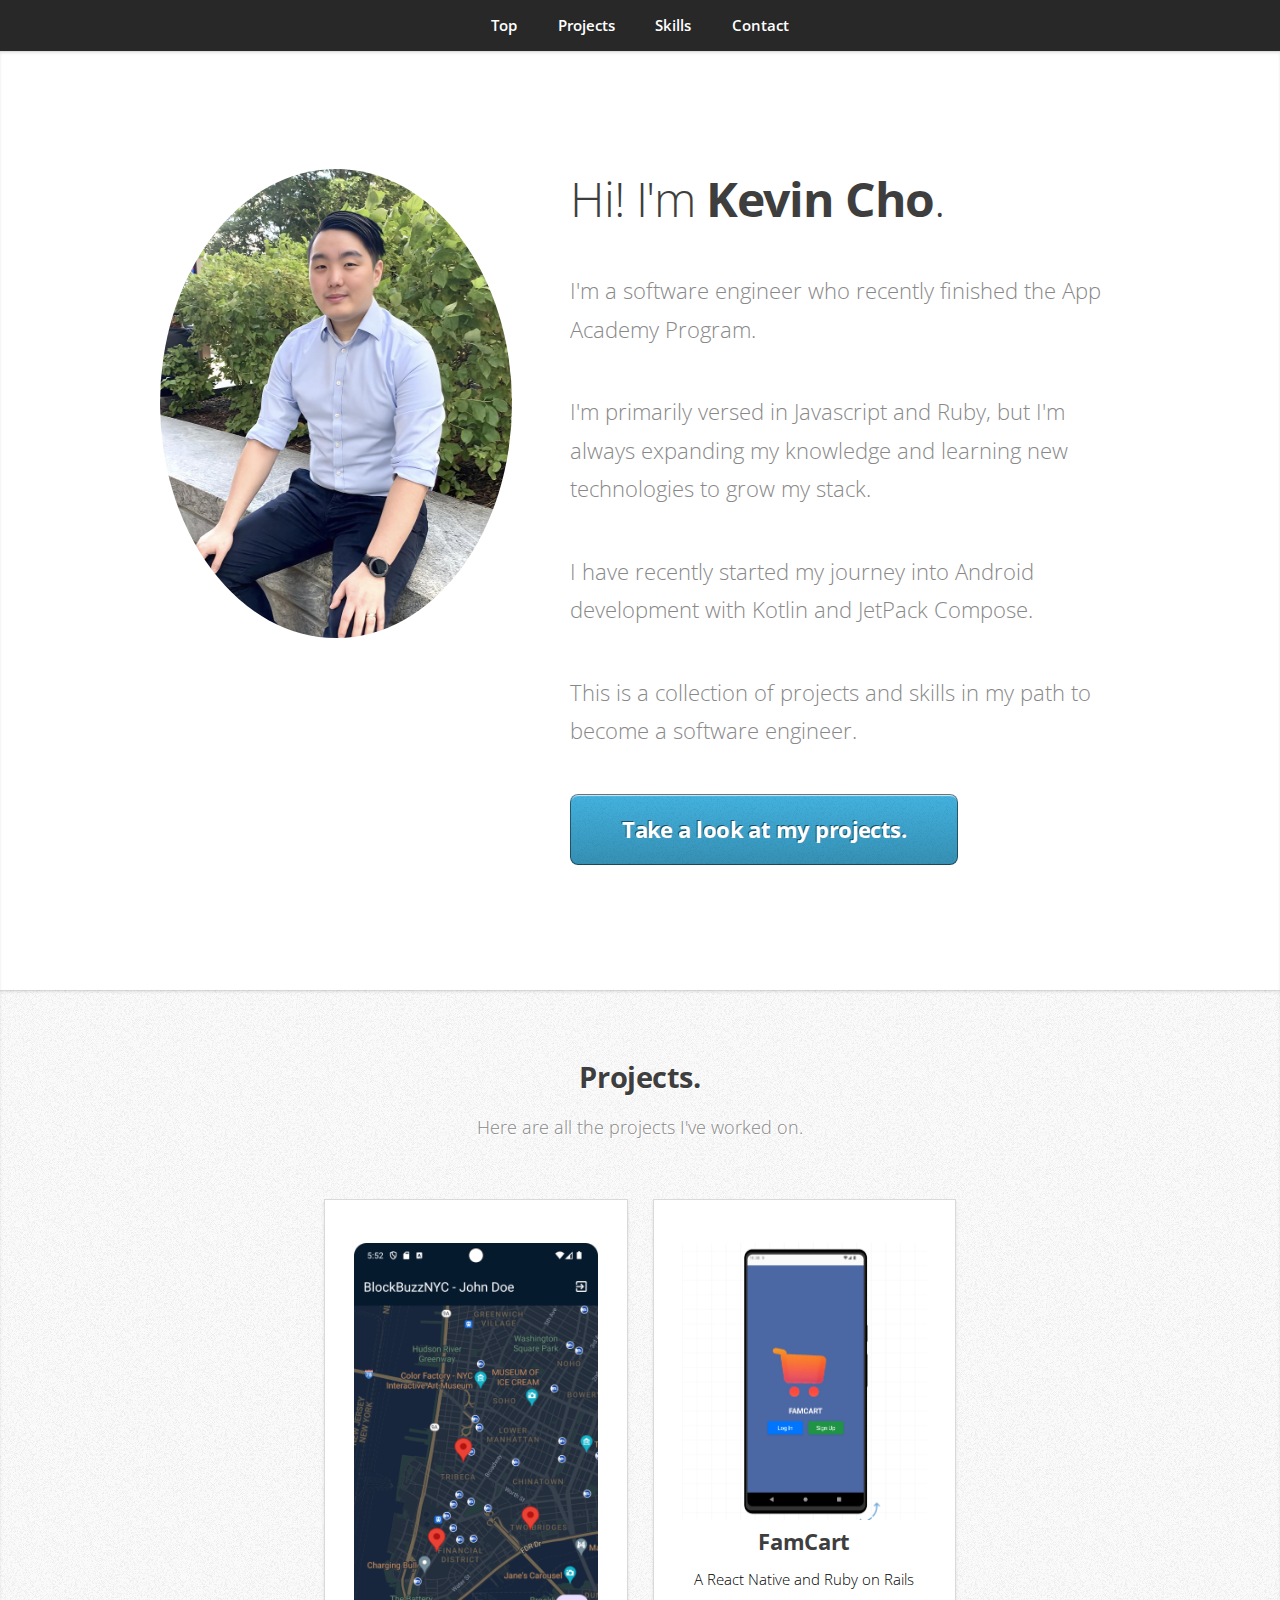
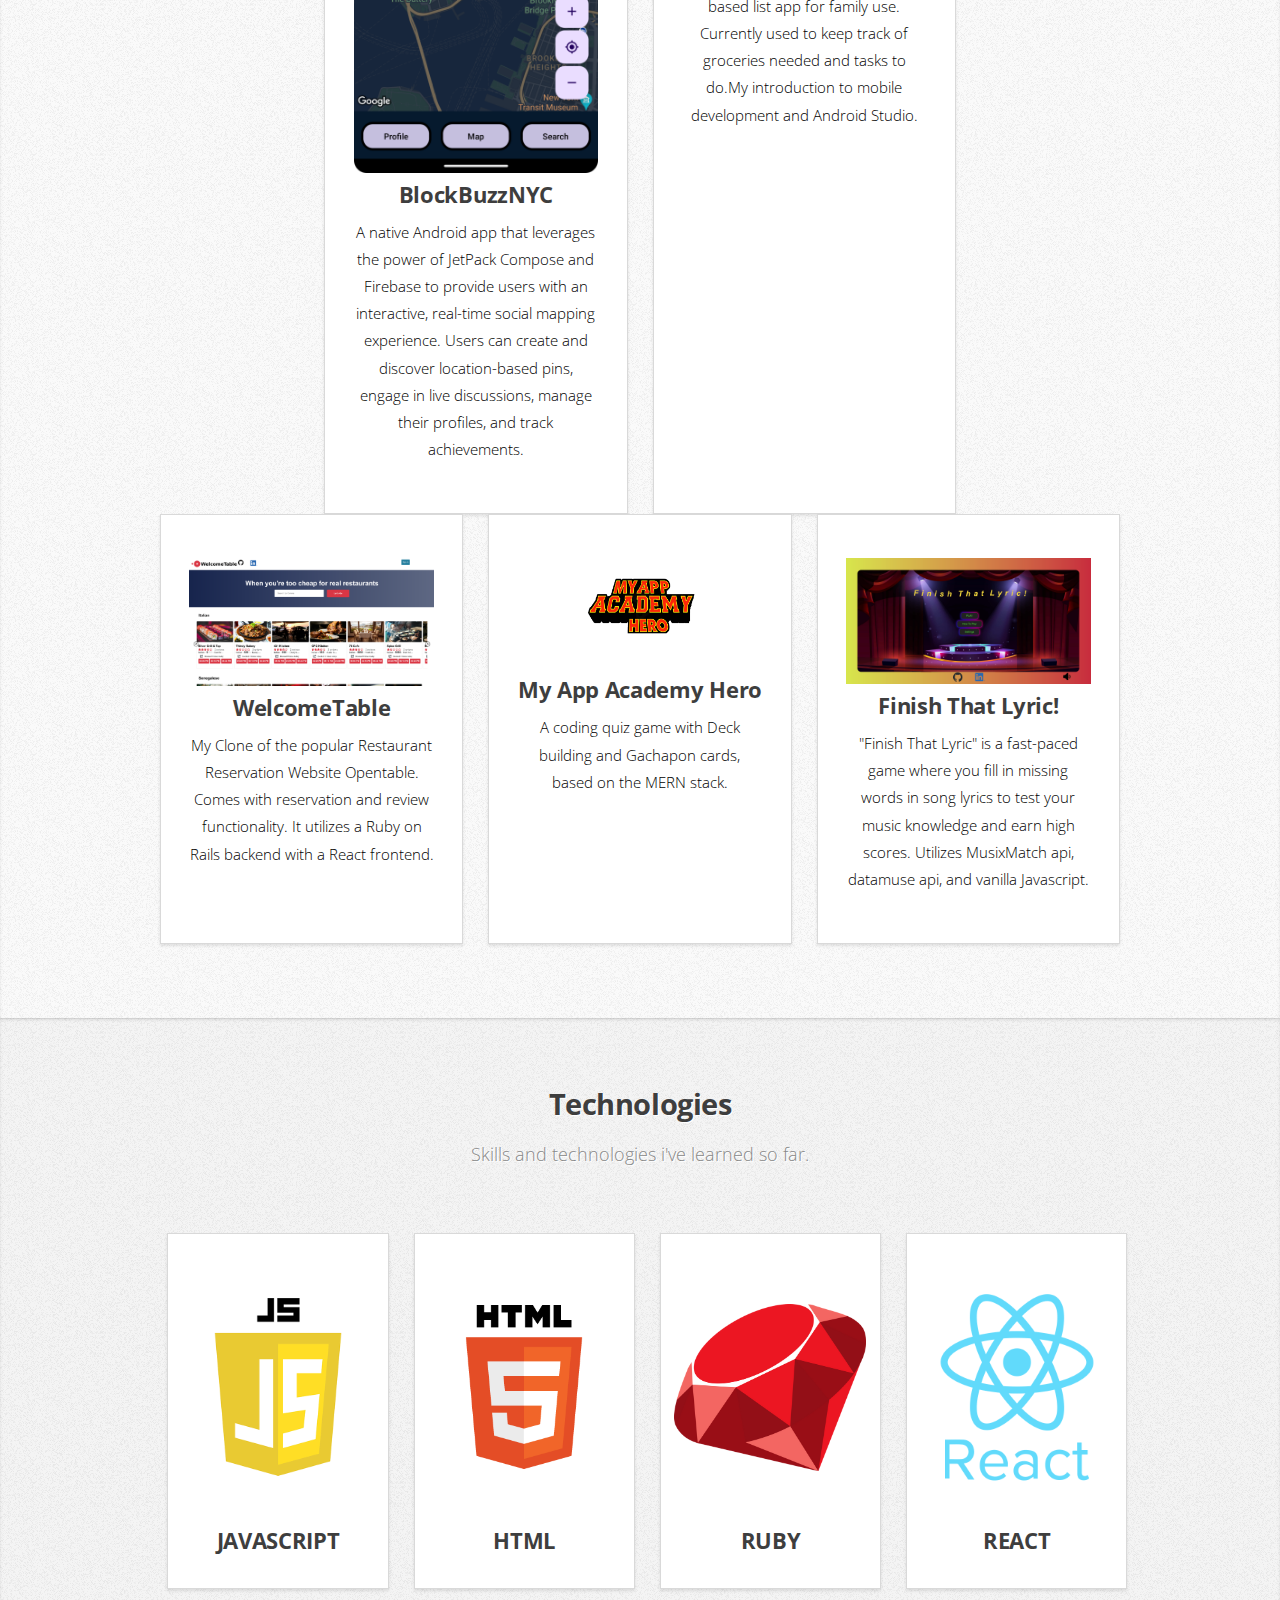
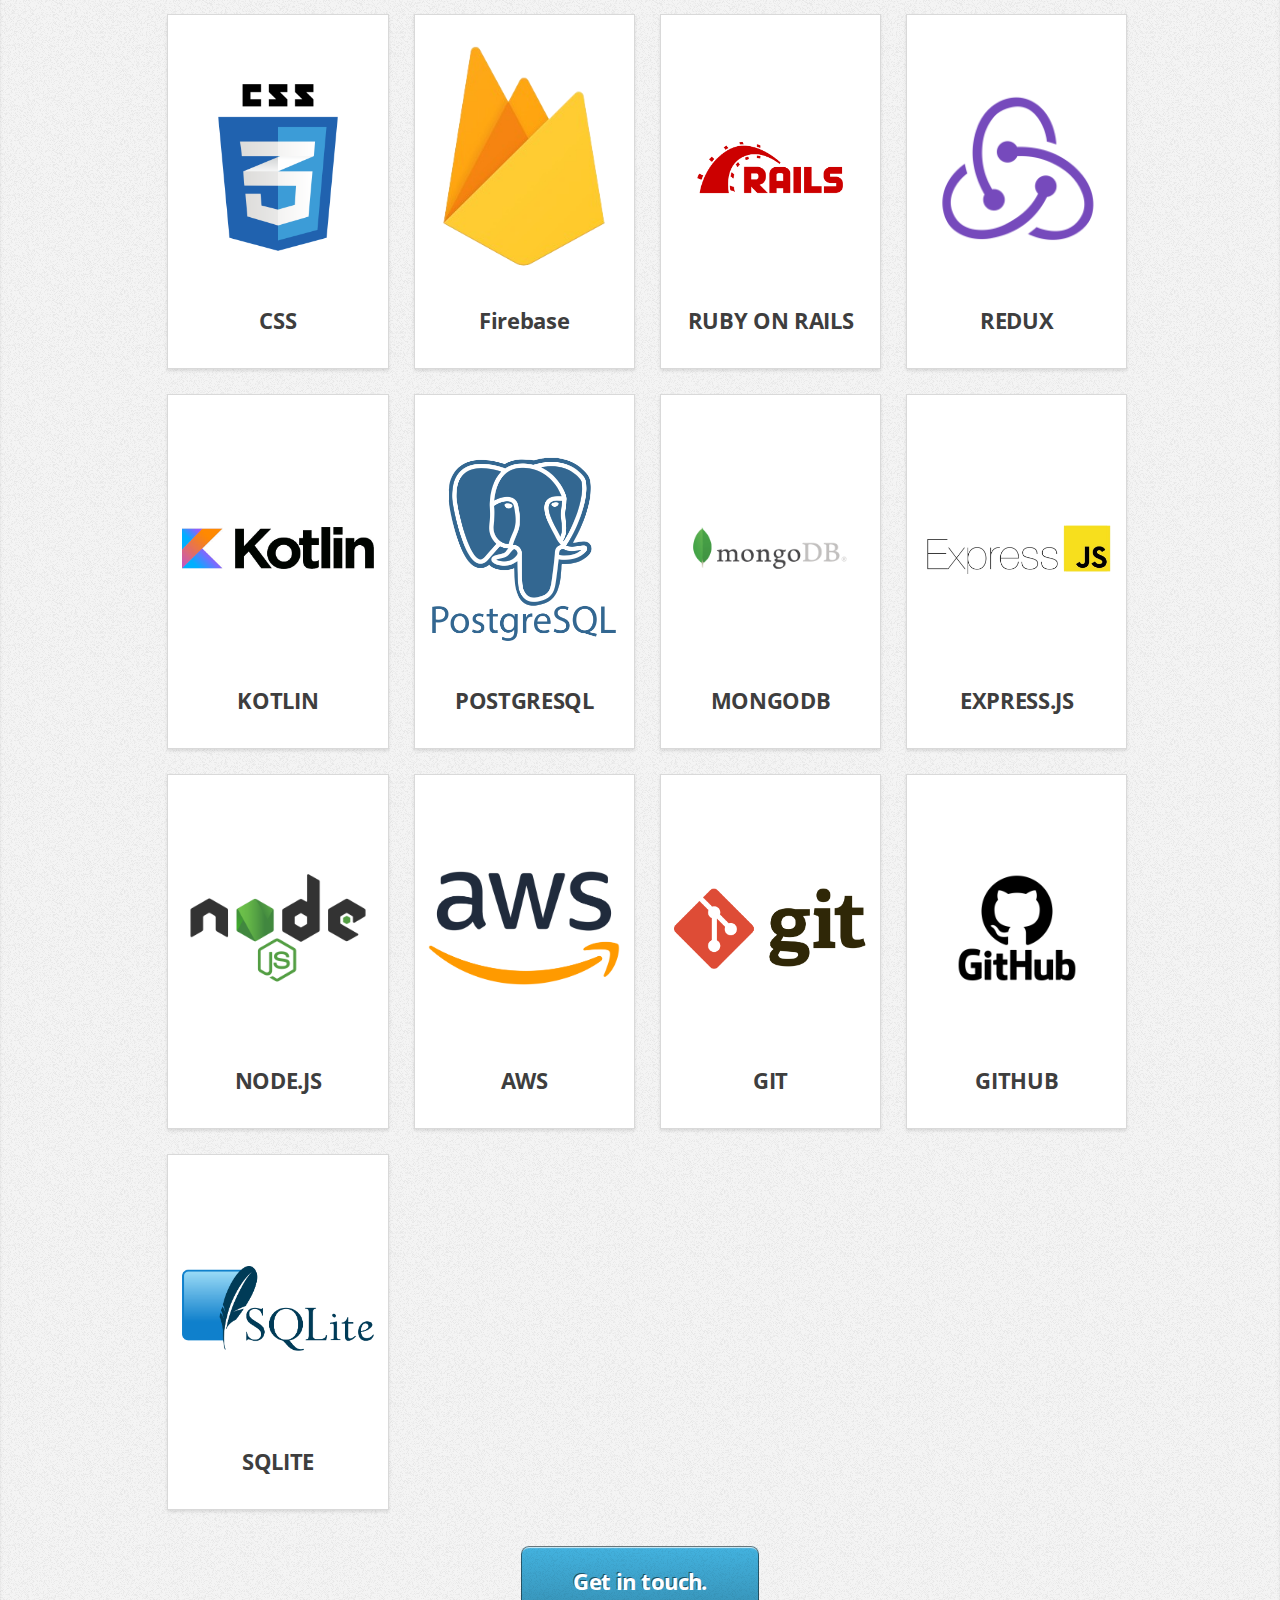
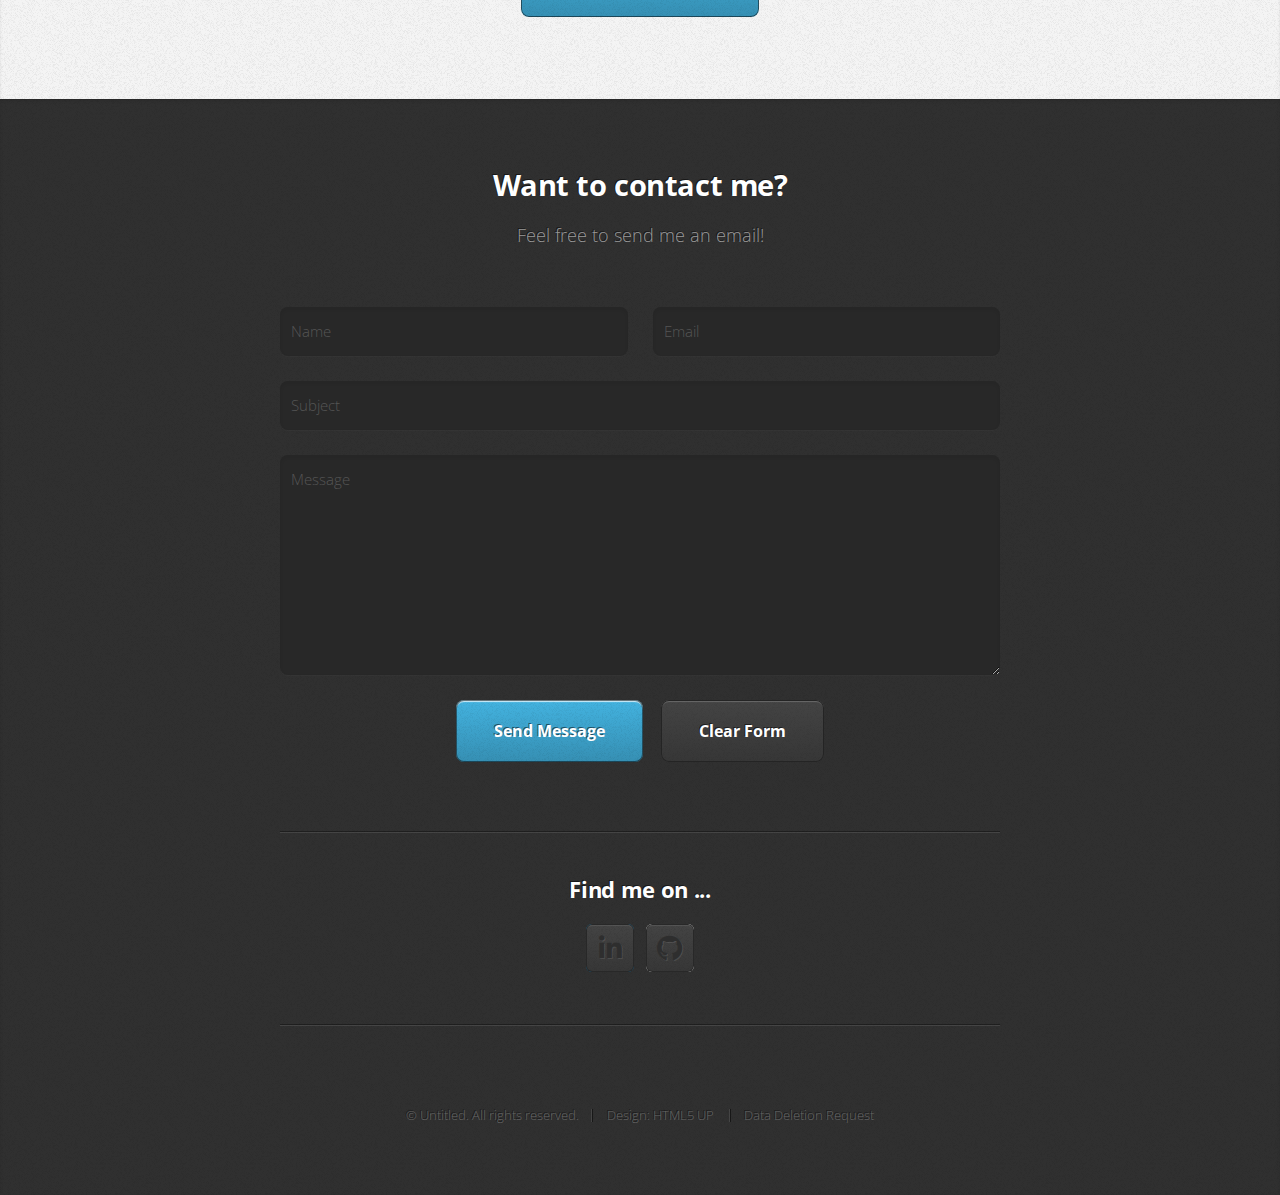
<file: index.html>
<!DOCTYPE HTML>
<!--
	Miniport by HTML5 UP
	html5up.net | @ajlkn
	Free for personal and commercial use under the CCA 3.0 license (html5up.net/license)
-->
<html>
	<head>
		<title>Kevin Cho</title>
		<meta charset="utf-8" />
		<meta name="viewport" content="width=device-width, initial-scale=1, user-scalable=no" />
		<link rel="stylesheet" href="assets/css/main.css" />
	</head>
	<body class="is-preload">

		<!-- Nav -->
			<nav id="nav">
				<ul class="container">
					<li><a href="#top">Top</a></li>
					<li><a href="#work">Projects</a></li>
					<li><a href="#portfolio">Skills</a></li>
					<li><a href="#contact">Contact</a></li>
				</ul>
			</nav>

		<!-- Home -->
		<article id="top" class="wrapper style1">
			<div class="container">
				<div class="row">
					<div class="col-4 col-5-large col-12-medium">
						<span class="image fit"><img src="images/profilepic.jpg" alt="Profile Picture of Kevin Cho" /></span>
					</div>
					<div class="col-8 col-7-large col-12-medium">
						<header>
							<h1>Hi! I'm <strong>Kevin Cho</strong>.</h1>
						</header>
						<p>I'm a software engineer who recently finished the App Academy Program.</p>
						<p>I'm primarily versed in Javascript and Ruby, but I'm always expanding my knowledge and learning new technologies to grow my stack.</p>
						<p>I have recently started my journey into Android development with Kotlin and JetPack Compose.</p>
						<p>This is a collection of projects and skills in my path to become a software engineer.</p>
						<a href="#work" class="button large scrolly">Take a look at my projects.</a>
					</div>
				</div>
			</div>
		</article>
		

		<!-- Work -->
		<article id="work" class="wrapper style2">
			<div class="container">
				<header>
					<h2>Projects.</h2>
					<p>Here are all the projects I've worked on.</p>
				</header>
				<div class="row aln-center">
					<div class="col-4 col-6-medium col-12-medium">
						<a href="https://appetize.io/app/fabmjpjt7ndnscmhpfcttah4ou?device=pixel7pro&osVersion=14.0&location=40.7128%2C-74.0060">
							<section class="box style1">
								<img src="./images/BlockBuzzNYC_Screenshot.png" alt="Your Image Description" class="projectimage">
								<h3>BlockBuzzNYC</h3>
								<p>A native Android app that leverages the power of JetPack Compose and Firebase to provide users with an interactive, real-time social mapping experience. Users can create and discover location-based pins, engage in live discussions, manage their profiles, and track achievements.</p>
							</section>
						</a>
					</div>
					<div class="col-4 col-6-medium col-12-small">
						<a href="https://appetize.io/app/qsiqoj3emdlk2dyckfjoa56ctq?device=pixel7pro&osVersion=13.0">
							<section class="box style1">
								<img src="./images/famcart.png" alt="Your Image Description" class="projectimage">
								<h3>FamCart</h3>
								<p>A React Native and Ruby on Rails based list app for family use. Currently used to keep track of groceries needed and tasks to do.My introduction to mobile development and Android Studio.</p>
							</section>
						</a>
					</div>
				</div>
				<div class="row aln-center">
					<div class="col-4 col-6-medium col-12-small">
						<a href="https://welcometable.onrender.com/">
							<section class="box style1">
								<img src="./images/WelcomeTable.png" alt="Your Image Description" class="projectimage">
								<h3>WelcomeTable</h3>
								<p>My Clone of the popular Restaurant Reservation Website Opentable. Comes with reservation and review functionality. It utilizes a Ruby on Rails backend with a React frontend.</p>
							</section>
						</a>
					</div>
					<div class="col-4 col-6-medium col-12-small">
						<a href="https://my-app-academy-heroes-zer2.onrender.com/profile">
							<section class="box style1">
								<img src="./images/MernLogo.png" alt="Your Image Description" class="projectimage">
								<h3>My App Academy Hero</h3>
								<p>A coding quiz game with Deck building and Gachapon cards, based on the MERN stack.</p>
							</section>
						</a>
					</div>
					<div class="col-4 col-6-medium col-12-small">
						<a href="https://kcho760.github.io/Finish-that-lyric/">
							<section class="box style1">
								<img src="./images/FinishThatLyric1.png" alt="Your Image Description" class="projectimage">
								<h3>Finish That Lyric!</h3>
								<p>"Finish That Lyric" is a fast-paced game where you fill in missing words in song lyrics to test your music knowledge and earn high scores. Utilizes MusixMatch api, datamuse api, and vanilla Javascript.</p>
							</section>
						</a>
					</div>
				</div>
			</div>
		</article>
		

		<!-- Portfolio -->
			<article id="portfolio" class="wrapper style3">
				<div class="container">
					<header>
						<h2>Technologies</h2>
						<p>Skills and technologies i've learned so far.</p>
					</header>
					<div class="row">
						<div class="col-3 col-6-medium col-12-small">
							<article class="box style2">
								<p class="image featured"><img src="images/javascript1.png" alt="" /></p>
								<h3>JAVASCRIPT</h3>
							</article>
						</div>
						<div class="col-3 col-6-medium col-12-small">
							<article class="box style2">
								<p class="image featured"><img src="images/html.png" alt="" /></p>
								<h3>HTML</h3>
							</article>
						</div>
						<div class="col-3 col-6-medium col-12-small">
							<article class="box style2">
								<p class="image featured"><img src="images/ruby1.png" alt="" /></p>
								<h3>RUBY</h3>
							</article>
						</div>
						<div class="col-3 col-6-medium col-12-small">
							<article class="box style2">
								<p class="image featured"><img src="images/react1.png" alt="" /></p>
								<h3>REACT</h3>
							</article>
						</div>
						<div class="col-3 col-6-medium col-12-small">
							<article class="box style2">
								<p class="image featured"><img src="images/css.png" alt="" /></p>
								<h3>CSS</h3>
							</article>
						</div>
						<div class="col-3 col-6-medium col-12-small">
							<article class="box style2">
								<p class="image featured"><img src="images/firebase.png" alt="" /></p>
								<h3>Firebase</h3>
							</article>
						</div>
						<div class="col-3 col-6-medium col-12-small">
							<article class="box style2">
								<p class="image featured"><img src="images/rubyonrails1.png" alt="" /></p>
								<h3>RUBY ON RAILS</h3>
							</article>
						</div>
						<div class="col-3 col-6-medium col-12-small">
							<article class="box style2">
								<p class="image featured"><img src="images/redux1.png" alt="" /></p>
								<h3>REDUX</h3>
							</article>
						</div>
						<div class="col-3 col-6-medium col-12-small">
							<article class="box style2">
								<p class="image featured"><img src="images/kotlin-logo.png" alt="" /></p>
								<h3>KOTLIN</h3>
							</article>
						</div>
						<div class="col-3 col-6-medium col-12-small">
							<article class="box style2">
								<p class="image featured"><img src="images/postgresql1.png" alt="" /></p>
								<h3>POSTGRESQL</h3>
							</article>
						</div>
						<div class="col-3 col-6-medium col-12-small">
							<article class="box style2">
								<p class="image featured"><img src="images/mongodb1.png" alt="" /></p>
								<h3>MONGODB</h3>
							</article>
						</div>
						<div class="col-3 col-6-medium col-12-small">
							<article class="box style2">
								<p class="image featured"><img src="images/ExpressJS.png" alt="" /></p>
								<h3>EXPRESS.JS</h3>
							</article>
						</div>
						<div class="col-3 col-6-medium col-12-small">
							<article class="box style2">
								<p class="image featured"><img src="images/nodejs1.png" alt="" /></p>
								<h3>NODE.JS</h3>
							</article>
						</div>
						<div class="col-3 col-6-medium col-12-small">
							<article class="box style2">
								<p class="image featured"><img src="images/aws.png" alt="" /></p>
								<h3>AWS</h3>
							</article>
						</div>
						<div class="col-3 col-6-medium col-12-small">
							<article class="box style2">
								<p class="image featured"><img src="images/git1.png" alt="" /></p>
								<h3>GIT</h3>
							</article>
						</div>
						<div class="col-3 col-6-medium col-12-small">
							<article class="box style2">
								<p class="image featured"><img src="images/GitHub.png" alt="" /></p>
								<h3>GITHUB</h3>
							</article>
						</div>
						<div class="col-3 col-6-medium col-12-small">
							<article class="box style2">
								<p class="image featured"><img src="images/sqlite1.png" alt="" /></p>
								<h3>SQLITE</h3>
							</article>
						</div>
					</div>
					<footer>
						<a href="#contact" class="button large scrolly">Get in touch.</a>
					</footer>
					
				</div>
			</article>

		<!-- Contact -->
			<article id="contact" class="wrapper style4">
				<div class="container medium">
					<header>
						<h2>Want to contact me?</h2>
						<p>Feel free to send me an email!</p>
					</header>
					<div class="row">
						<div class="col-12">
							<form method="POST" action="https://formspree.io/f/xbjvlaby">
								<div class="row">
								  <div class="col-6 col-12-small">
									<input type="text" name="name" id="name" placeholder="Name" />
								  </div>
								  <div class="col-6 col-12-small">
									<input type="text" name="email" id="email" placeholder="Email" />
								  </div>
								  <div class="col-12">
									<input type="text" name="subject" id="subject" placeholder="Subject" />
								  </div>
								  <div class="col-12">
									<textarea name="message" id="message" placeholder="Message"></textarea>
								  </div>
								  <div class="col-12">
									<ul class="actions">
									  <li><input type="submit" value="Send Message" /></li>
									  <li><input type="reset" value="Clear Form" class="alt" /></li>
									</ul>
								  </div>
								</div>
							  </form>
							  
						</div>
						<div class="col-12">
							<hr />
							<h3>Find me on ...</h3>
							<ul class="social">
								<li><a href="https://www.linkedin.com/in/kevin-cho-441a34b1/" target="_blank" class="icon brands fa-linkedin-in"><span class="label">LinkedIn</span></a></li>
								<li><a href="https://github.com/kcho760" target="_blank" class="icon brands fa-github"><span class="label">Github</span></a></li>
							</ul>
							<hr />
						</div>
					</div>
					<footer>
						<ul id="copyright">
							<li>&copy; Untitled. All rights reserved.</li><li>Design: <a href="http://html5up.net">HTML5 UP</a></li>
							<li><a href="data-deletion.html">Data Deletion Request</a></li>
						</ul>
					</footer>
				</div>
			</article>

		<!-- Scripts -->
			<script src="assets/js/jquery.min.js"></script>
			<script src="assets/js/jquery.scrolly.min.js"></script>
			<script src="assets/js/browser.min.js"></script>
			<script src="assets/js/breakpoints.min.js"></script>
			<script src="assets/js/util.js"></script>
			<script src="assets/js/main.js"></script>

	</body>
</html>
</file>
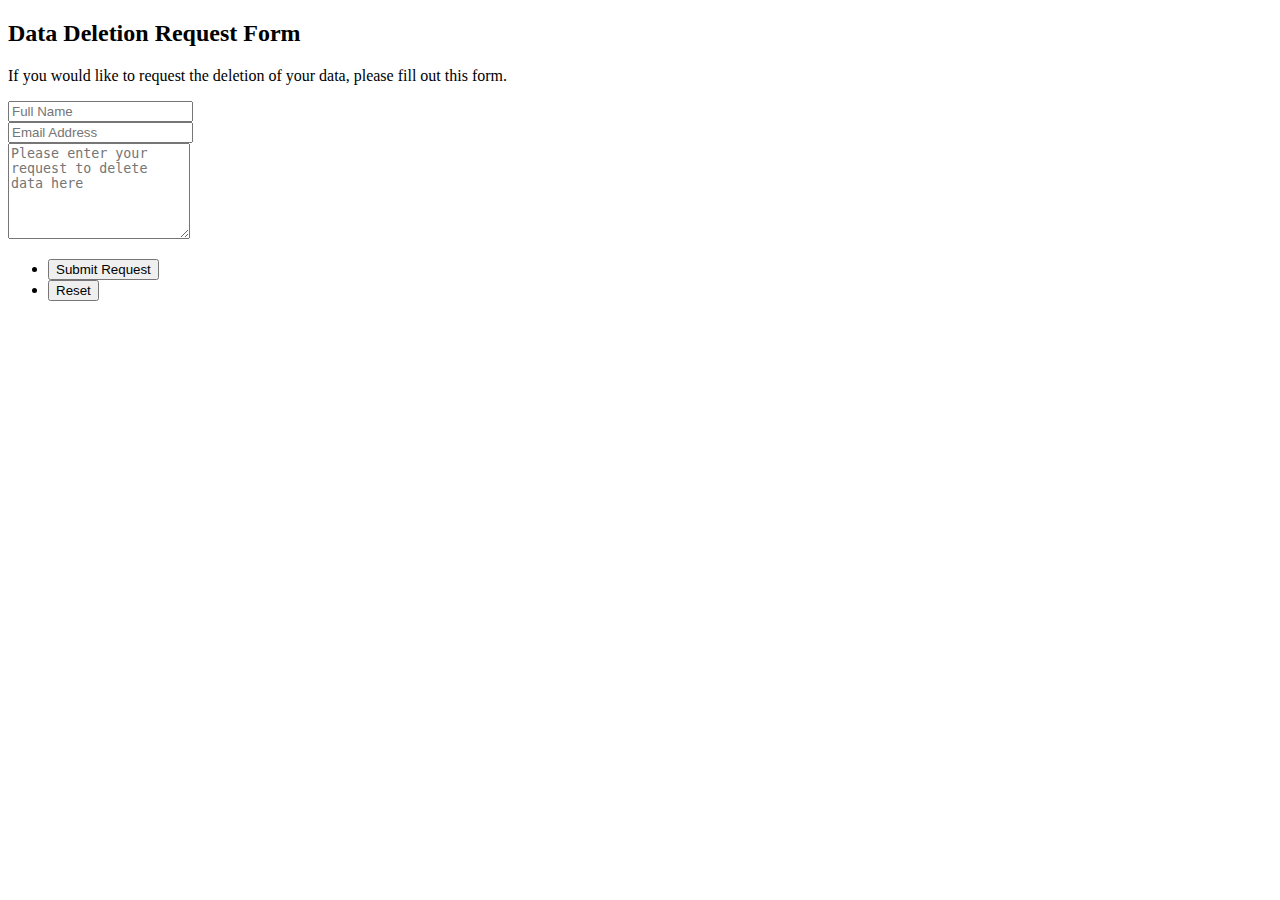
<file: data-deletion.html>
<!DOCTYPE HTML>
<html>
<head>
    <title>Data Deletion Request - Kevin Cho</title>
    <meta charset="utf-8" />
    <!-- Add additional metadata and links to stylesheets -->
</head>
<body>
    <article id="data-deletion" class="wrapper style1">
        <div class="container">
            <header>
                <h2>Data Deletion Request Form</h2>
                <p>If you would like to request the deletion of your data, please fill out this form.</p>
            </header>
            <form method="POST" action="https://formspree.io/f/myyreykb">
                <div class="row gtr-50">
                    <div class="col-6 col-12-small">
                        <input type="text" name="name" id="name" placeholder="Full Name" required />
                    </div>
                    <div class="col-6 col-12-small">
                        <input type="email" name="email" id="email" placeholder="Email Address" required />
                    </div>
                    <div class="col-12">
                        <textarea name="message" id="message" placeholder="Please enter your request to delete data here" rows="6"></textarea>
                    </div>
                    <div class="col-12">
                        <ul class="actions">
                            <li><input type="submit" value="Submit Request" class="primary" /></li>
                            <li><input type="reset" value="Reset" /></li>
                        </ul>
                    </div>
                </div>
            </form>            
        </div>
    </article>
    <!-- Add your website's footer here -->
</body>
</html>
</file>
<file: assets/css/main.css>
@import url("https://fonts.googleapis.com/css?family=Open+Sans:300,300italic,600,600italic,700");
@import url("fontawesome-all.min.css");

/*
	Miniport by HTML5 UP
	html5up.net | @ajlkn
	Free for personal and commercial use under the CCA 3.0 license (html5up.net/license)
*/

html, body, div, span, applet, object,
iframe, h1, h2, h3, h4, h5, h6, p, blockquote,
pre, a, abbr, acronym, address, big, cite,
code, del, dfn, em, img, ins, kbd, q, s, samp,
small, strike, strong, sub, sup, tt, var, b,
u, i, center, dl, dt, dd, ol, ul, li, fieldset,
form, label, legend, table, caption, tbody,
tfoot, thead, tr, th, td, article, aside,
canvas, details, embed, figure, figcaption,
footer, header, hgroup, menu, nav, output, ruby,
section, summary, time, mark, audio, video {
	margin: 0;
	padding: 0;
	border: 0;
	font-size: 100%;
	font: inherit;
	vertical-align: baseline;}

article, aside, details, figcaption, figure,
footer, header, hgroup, menu, nav, section {
	display: block;}

body {
	line-height: 1;
}

ol, ul {
	list-style: none;
}

blockquote, q {
	quotes: none;
}

	blockquote:before, blockquote:after, q:before, q:after {
		content: '';
		content: none;
	}

table {
	border-collapse: collapse;
	border-spacing: 0;
}

body {
	-webkit-text-size-adjust: none;
}

mark {
	background-color: transparent;
	color: inherit;
}

input::-moz-focus-inner {
	border: 0;
	padding: 0;
}

input, select, textarea {
	-moz-appearance: none;
	-webkit-appearance: none;
	-ms-appearance: none;
	appearance: none;
}

/* Basic */

	html {
		box-sizing: border-box;
	}

	*, *:before, *:after {
		box-sizing: inherit;
	}

	body {
		padding-top: 3.5em;
	}

		body.is-preload *, body.is-preload *:before, body.is-preload *:after {
			-moz-animation: none !important;
			-webkit-animation: none !important;
			-ms-animation: none !important;
			animation: none !important;
			-moz-transition: none !important;
			-webkit-transition: none !important;
			-ms-transition: none !important;
			transition: none !important;
		}

	body, input, textarea, select {
		font-family: 'Open Sans', sans-serif;
		line-height: 1.85em;
		color: #888;
		font-weight: 300;
		font-size: 13pt;
	}

	a {
		-moz-transition: color .2s ease-in-out;
		-webkit-transition: color .2s ease-in-out;
		-ms-transition: color .2s ease-in-out;
		transition: color .2s ease-in-out;
		color: black;
		text-decoration: none;
	}

		a img {
			border: 0;
		}

	b, strong {
		font-weight: 600;
		color: #3e3e3e;
	}

	i, em {
		font-style: italic;
	}

	sub {
		position: relative;
		top: 0.5em;
		font-size: 0.8em;
	}

	sup {
		position: relative;
		top: -0.5em;
		font-size: 0.8em;
	}

	blockquote {
		border-left: solid 0.75em #eee;
		padding: 1em 0 1em 1.5em;
		font-style: italic;
	}

	h1, h2, h3, h4, h5, h6 {
		color: #3e3e3e;
		margin: 0 0 0.75em 0;
	}

	h1 a, h2 a, h3 a, h4 a, h5 a, h6 a {
		text-decoration: none;
		color: inherit;
	}

	h2, h3, h4, h5, h6 {
		font-weight: 700;
	}

	h1 {
		font-size: 3.25em;
		letter-spacing: -0.025em;
		font-weight: 300;
	}

		h1 strong {
			font-weight: 700;
		}

	h2 {
		font-size: 2em;
		letter-spacing: -0.015em;
	}

	h3 {
		font-size: 1.5em;
		letter-spacing: -0.015em;
	}

	em, i {
		font-style: italic;
	}

	br.clear {
		clear: both;
	}

	hr {
		border: 0;
		border-top: solid 1px #444;
		border-top-color: rgba(0, 0, 0, 0.35);
		box-shadow: 0px 1px 0px 0px rgba(255, 255, 255, 0.1);
		height: 1px;
		margin: 3em 0;
	}

	p, ul, ol, dl, table {
		margin-bottom: 2em;
	}

	header {
		margin: 0 0 3em 0;
	}

		header > p {
			font-size: 1.25em;
			margin: 0;
		}

	footer {
		margin: 3em 0 0 0;
	}

		footer > p {
			font-size: 1.25em;
		}

/* Container */

	.container {
		margin: 0 auto;
		max-width: calc(100% - 50px);
		width: 1200px;
	}

		.container.medium {
			width: 900px;
		}

		@media screen and (max-width: 1680px) {

			.container {
				width: 1200px;
			}

				.container.medium {
					width: 900px;
				}

		}

		@media screen and (max-width: 1280px) {

			.container {
				width: 960px;
			}

				.container.medium {
					width: 720px;
				}

		}

		@media screen and (max-width: 980px) {

			.container {
				width: 100%;
			}

				.container.medium {
					width: 75%;
				}

		}

		@media screen and (max-width: 736px) {

			.container {
				width: 100%;
				max-width: calc(100% - 30px);
			}

				.container.medium {
					width: 100%;
				}

		}

/* Row */

	.row {
		display: flex;
		flex-wrap: wrap;
		box-sizing: border-box;
		align-items: stretch;
	}

		.row > * {
			box-sizing: border-box;
		}

		.row.gtr-uniform > * > :last-child {
			margin-bottom: 0;
		}

		.row.aln-left {
			justify-content: flex-start;
		}

		.row.aln-center {
			justify-content: center;
		}

		.row.aln-right {
			justify-content: flex-end;
		}

		.row.aln-top {
			align-items: flex-start;
		}

		.row.aln-middle {
			align-items: center;
		}

		.row.aln-bottom {
			align-items: flex-end;
		}

		.row > .imp {
			order: -1;
		}

		.row > .col-1 {
			width: 8.33333%;
		}

		.row > .off-1 {
			margin-left: 8.33333%;
		}

		.row > .col-2 {
			width: 16.66667%;
		}

		.row > .off-2 {
			margin-left: 16.66667%;
		}

		.row > .col-3 {
			width: 25%;
		}

		.row > .off-3 {
			margin-left: 25%;
		}

		.row > .col-4 {
			width: 33.33333%;
		}

		.row > .off-4 {
			margin-left: 33.33333%;
		}

		.row > .col-5 {
			width: 41.66667%;
		}

		.row > .off-5 {
			margin-left: 41.66667%;
		}

		.row > .col-6 {
			width: 50%;
		}

		.row > .off-6 {
			margin-left: 50%;
		}

		.row > .col-7 {
			width: 58.33333%;
		}

		.row > .off-7 {
			margin-left: 58.33333%;
		}

		.row > .col-8 {
			width: 66.66667%;
		}

		.row > .off-8 {
			margin-left: 66.66667%;
		}

		.row > .col-9 {
			width: 75%;
		}

		.row > .off-9 {
			margin-left: 75%;
		}

		.row > .col-10 {
			width: 83.33333%;
		}

		.row > .off-10 {
			margin-left: 83.33333%;
		}

		.row > .col-11 {
			width: 91.66667%;
		}

		.row > .off-11 {
			margin-left: 91.66667%;
		}

		.row > .col-12 {
			width: 100%;
		}

		.row > .off-12 {
			margin-left: 100%;
		}

		.row.gtr-0 {
			margin-top: 0px;
			margin-left: 0px;
		}

			.row.gtr-0 > * {
				padding: 0px 0 0 0px;
			}

			.row.gtr-0.gtr-uniform {
				margin-top: 0px;
			}

				.row.gtr-0.gtr-uniform > * {
					padding-top: 0px;
				}

		.row.gtr-25 {
			margin-top: -6.25px;
			margin-left: -6.25px;
		}

			.row.gtr-25 > * {
				padding: 6.25px 0 0 6.25px;
			}

			.row.gtr-25.gtr-uniform {
				margin-top: -6.25px;
			}

				.row.gtr-25.gtr-uniform > * {
					padding-top: 6.25px;
				}

		.row.gtr-50 {
			margin-top: -12.5px;
			margin-left: -12.5px;
		}

			.row.gtr-50 > * {
				padding: 12.5px 0 0 12.5px;
			}

			.row.gtr-50.gtr-uniform {
				margin-top: -12.5px;
			}

				.row.gtr-50.gtr-uniform > * {
					padding-top: 12.5px;
				}

		.row {
			margin-top: -25px;
			margin-left: -25px;
		}

			.row > * {
				padding: 25px 0 0 25px;
			}

			.row.gtr-uniform {
				margin-top: -25px;
			}

				.row.gtr-uniform > * {
					padding-top: 25px;
				}

		.row.gtr-150 {
			margin-top: -37.5px;
			margin-left: -37.5px;
		}

			.row.gtr-150 > * {
				padding: 37.5px 0 0 37.5px;
			}

			.row.gtr-150.gtr-uniform {
				margin-top: -37.5px;
			}

				.row.gtr-150.gtr-uniform > * {
					padding-top: 37.5px;
				}

		.row.gtr-200 {
			margin-top: -50px;
			margin-left: -50px;
		}

			.row.gtr-200 > * {
				padding: 50px 0 0 50px;
			}

			.row.gtr-200.gtr-uniform {
				margin-top: -50px;
			}

				.row.gtr-200.gtr-uniform > * {
					padding-top: 50px;
				}

		@media screen and (max-width: 1680px) {

			.row {
				display: flex;
				flex-wrap: wrap;
				box-sizing: border-box;
				align-items: stretch;
			}

				.row > * {
					box-sizing: border-box;
				}

				.row.gtr-uniform > * > :last-child {
					margin-bottom: 0;
				}

				.row.aln-left {
					justify-content: flex-start;
				}

				.row.aln-center {
					justify-content: space-evenly;
				}

				.row.aln-right {
					justify-content: flex-end;
				}

				.row.aln-top {
					align-items: flex-start;
				}

				.row.aln-middle {
					align-items: center;
				}

				.row.aln-bottom {
					align-items: flex-end;
				}

				.row > .imp-xlarge {
					order: -1;
				}

				.row > .col-1-xlarge {
					width: 8.33333%;
				}

				.row > .off-1-xlarge {
					margin-left: 8.33333%;
				}

				.row > .col-2-xlarge {
					width: 16.66667%;
				}

				.row > .off-2-xlarge {
					margin-left: 16.66667%;
				}

				.row > .col-3-xlarge {
					width: 25%;
				}

				.row > .off-3-xlarge {
					margin-left: 25%;
				}

				.row > .col-4-xlarge {
					width: 33.33333%;
				}

				.row > .off-4-xlarge {
					margin-left: 33.33333%;
				}

				.row > .col-5-xlarge {
					width: 41.66667%;
				}

				.row > .off-5-xlarge {
					margin-left: 41.66667%;
				}

				.row > .col-6-xlarge {
					width: 50%;
				}

				.row > .off-6-xlarge {
					margin-left: 50%;
				}

				.row > .col-7-xlarge {
					width: 58.33333%;
				}

				.row > .off-7-xlarge {
					margin-left: 58.33333%;
				}

				.row > .col-8-xlarge {
					width: 66.66667%;
				}

				.row > .off-8-xlarge {
					margin-left: 66.66667%;
				}

				.row > .col-9-xlarge {
					width: 75%;
				}

				.row > .off-9-xlarge {
					margin-left: 75%;
				}

				.row > .col-10-xlarge {
					width: 83.33333%;
				}

				.row > .off-10-xlarge {
					margin-left: 83.33333%;
				}

				.row > .col-11-xlarge {
					width: 91.66667%;
				}

				.row > .off-11-xlarge {
					margin-left: 91.66667%;
				}

				.row > .col-12-xlarge {
					width: 100%;
				}

				.row > .off-12-xlarge {
					margin-left: 100%;
				}

				.row.gtr-0 {
					margin-top: 0px;
					margin-left: 0px;
				}

					.row.gtr-0 > * {
						padding: 0px 0 0 0px;
					}

					.row.gtr-0.gtr-uniform {
						margin-top: 0px;
					}

						.row.gtr-0.gtr-uniform > * {
							padding-top: 0px;
						}

				.row.gtr-25 {
					margin-top: -6.25px;
					margin-left: -6.25px;
				}

					.row.gtr-25 > * {
						padding: 6.25px 0 0 6.25px;
					}

					.row.gtr-25.gtr-uniform {
						margin-top: -6.25px;
					}

						.row.gtr-25.gtr-uniform > * {
							padding-top: 6.25px;
						}

				.row.gtr-50 {
					margin-top: -12.5px;
					margin-left: -12.5px;
				}

					.row.gtr-50 > * {
						padding: 12.5px 0 0 12.5px;
					}

					.row.gtr-50.gtr-uniform {
						margin-top: -12.5px;
					}

						.row.gtr-50.gtr-uniform > * {
							padding-top: 12.5px;
						}

				.row {
					margin-top: -25px;
					margin-left: -25px;
				}

					.row > * {
						padding: 25px 0 0 25px;
					}

					.row.gtr-uniform {
						margin-top: -25px;
					}

						.row.gtr-uniform > * {
							padding-top: 25px;
						}

				.row.gtr-150 {
					margin-top: -37.5px;
					margin-left: -37.5px;
				}

					.row.gtr-150 > * {
						padding: 37.5px 0 0 37.5px;
					}

					.row.gtr-150.gtr-uniform {
						margin-top: -37.5px;
					}

						.row.gtr-150.gtr-uniform > * {
							padding-top: 37.5px;
						}

				.row.gtr-200 {
					margin-top: -50px;
					margin-left: -50px;
				}

					.row.gtr-200 > * {
						padding: 50px 0 0 50px;
					}

					.row.gtr-200.gtr-uniform {
						margin-top: -50px;
					}

						.row.gtr-200.gtr-uniform > * {
							padding-top: 50px;
						}

		}

		@media screen and (max-width: 1280px) {

			.row {
				display: flex;
				flex-wrap: wrap;
				box-sizing: border-box;
				align-items: stretch;
			}

				.row > * {
					box-sizing: border-box;
				}

				.row.gtr-uniform > * > :last-child {
					margin-bottom: 0;
				}

				.row.aln-left {
					justify-content: flex-start;
				}

				.row.aln-center {
					justify-content: center;
				}

				.row.aln-right {
					justify-content: flex-end;
				}

				.row.aln-top {
					align-items: flex-start;
				}

				.row.aln-middle {
					align-items: center;
				}

				.row.aln-bottom {
					align-items: flex-end;
				}

				.row > .imp-large {
					order: -1;
				}

				.row > .col-1-large {
					width: 8.33333%;
				}

				.row > .off-1-large {
					margin-left: 8.33333%;
				}

				.row > .col-2-large {
					width: 16.66667%;
				}

				.row > .off-2-large {
					margin-left: 16.66667%;
				}

				.row > .col-3-large {
					width: 25%;
				}

				.row > .off-3-large {
					margin-left: 25%;
				}

				.row > .col-4-large {
					width: 33.33333%;
				}

				.row > .off-4-large {
					margin-left: 33.33333%;
				}

				.row > .col-5-large {
					width: 41.66667%;
				}

				.row > .off-5-large {
					margin-left: 41.66667%;
				}

				.row > .col-6-large {
					width: 50%;
				}

				.row > .off-6-large {
					margin-left: 50%;
				}

				.row > .col-7-large {
					width: 58.33333%;
				}

				.row > .off-7-large {
					margin-left: 58.33333%;
				}

				.row > .col-8-large {
					width: 66.66667%;
				}

				.row > .off-8-large {
					margin-left: 66.66667%;
				}

				.row > .col-9-large {
					width: 75%;
				}

				.row > .off-9-large {
					margin-left: 75%;
				}

				.row > .col-10-large {
					width: 83.33333%;
				}

				.row > .off-10-large {
					margin-left: 83.33333%;
				}

				.row > .col-11-large {
					width: 91.66667%;
				}

				.row > .off-11-large {
					margin-left: 91.66667%;
				}

				.row > .col-12-large {
					width: 100%;
				}

				.row > .off-12-large {
					margin-left: 100%;
				}

				.row.gtr-0 {
					margin-top: 0px;
					margin-left: 0px;
				}

					.row.gtr-0 > * {
						padding: 0px 0 0 0px;
					}

					.row.gtr-0.gtr-uniform {
						margin-top: 0px;
					}

						.row.gtr-0.gtr-uniform > * {
							padding-top: 0px;
						}

				.row.gtr-25 {
					margin-top: -6.25px;
					margin-left: -6.25px;
				}

					.row.gtr-25 > * {
						padding: 6.25px 0 0 6.25px;
					}

					.row.gtr-25.gtr-uniform {
						margin-top: -6.25px;
					}

						.row.gtr-25.gtr-uniform > * {
							padding-top: 6.25px;
						}

				.row.gtr-50 {
					margin-top: -12.5px;
					margin-left: -12.5px;
				}

					.row.gtr-50 > * {
						padding: 12.5px 0 0 12.5px;
					}

					.row.gtr-50.gtr-uniform {
						margin-top: -12.5px;
					}

						.row.gtr-50.gtr-uniform > * {
							padding-top: 12.5px;
						}

				.row {
					margin-top: -25px;
					margin-left: -25px;
				}

					.row > * {
						padding: 25px 0 0 25px;
					}

					.row.gtr-uniform {
						margin-top: -25px;
					}

						.row.gtr-uniform > * {
							padding-top: 25px;
						}

				.row.gtr-150 {
					margin-top: -37.5px;
					margin-left: -37.5px;
				}

					.row.gtr-150 > * {
						padding: 37.5px 0 0 37.5px;
					}

					.row.gtr-150.gtr-uniform {
						margin-top: -37.5px;
					}

						.row.gtr-150.gtr-uniform > * {
							padding-top: 37.5px;
						}

				.row.gtr-200 {
					margin-top: -50px;
					margin-left: -50px;
				}

					.row.gtr-200 > * {
						padding: 50px 0 0 50px;
					}

					.row.gtr-200.gtr-uniform {
						margin-top: -50px;
					}

						.row.gtr-200.gtr-uniform > * {
							padding-top: 50px;
						}

		}

		@media screen and (max-width: 980px) {

			.row {
				display: flex;
				flex-wrap: wrap;
				box-sizing: border-box;
				align-items: stretch;
			}

				.row > * {
					box-sizing: border-box;
				}

				.row.gtr-uniform > * > :last-child {
					margin-bottom: 0;
				}

				.row.aln-left {
					justify-content: flex-start;
				}

				.row.aln-center {
					justify-content: center;
				}

				.row.aln-right {
					justify-content: flex-end;
				}

				.row.aln-top {
					align-items: flex-start;
				}

				.row.aln-middle {
					align-items: center;
				}

				.row.aln-bottom {
					align-items: flex-end;
				}

				.row > .imp-medium {
					order: -1;
				}

				.row > .col-1-medium {
					width: 8.33333%;
				}

				.row > .off-1-medium {
					margin-left: 8.33333%;
				}

				.row > .col-2-medium {
					width: 16.66667%;
				}

				.row > .off-2-medium {
					margin-left: 16.66667%;
				}

				.row > .col-3-medium {
					width: 25%;
				}

				.row > .off-3-medium {
					margin-left: 25%;
				}

				.row > .col-4-medium {
					width: 33.33333%;
				}

				.row > .off-4-medium {
					margin-left: 33.33333%;
				}

				.row > .col-5-medium {
					width: 41.66667%;
				}

				.row > .off-5-medium {
					margin-left: 41.66667%;
				}

				.row > .col-6-medium {
					width: 50%;
				}

				.row > .off-6-medium {
					margin-left: 50%;
				}

				.row > .col-7-medium {
					width: 58.33333%;
				}

				.row > .off-7-medium {
					margin-left: 58.33333%;
				}

				.row > .col-8-medium {
					width: 66.66667%;
				}

				.row > .off-8-medium {
					margin-left: 66.66667%;
				}

				.row > .col-9-medium {
					width: 75%;
				}

				.row > .off-9-medium {
					margin-left: 75%;
				}

				.row > .col-10-medium {
					width: 83.33333%;
				}

				.row > .off-10-medium {
					margin-left: 83.33333%;
				}

				.row > .col-11-medium {
					width: 91.66667%;
				}

				.row > .off-11-medium {
					margin-left: 91.66667%;
				}

				.row > .col-12-medium {
					width: 100%;
				}

				.row > .off-12-medium {
					margin-left: 100%;
				}

				.row.gtr-0 {
					margin-top: 0px;
					margin-left: 0px;
				}

					.row.gtr-0 > * {
						padding: 0px 0 0 0px;
					}

					.row.gtr-0.gtr-uniform {
						margin-top: 0px;
					}

						.row.gtr-0.gtr-uniform > * {
							padding-top: 0px;
						}

				.row.gtr-25 {
					margin-top: -6.25px;
					margin-left: -6.25px;
				}

					.row.gtr-25 > * {
						padding: 6.25px 0 0 6.25px;
					}

					.row.gtr-25.gtr-uniform {
						margin-top: -6.25px;
					}

						.row.gtr-25.gtr-uniform > * {
							padding-top: 6.25px;
						}

				.row.gtr-50 {
					margin-top: -12.5px;
					margin-left: -12.5px;
				}

					.row.gtr-50 > * {
						padding: 12.5px 0 0 12.5px;
					}

					.row.gtr-50.gtr-uniform {
						margin-top: -12.5px;
					}

						.row.gtr-50.gtr-uniform > * {
							padding-top: 12.5px;
						}

				.row {
					margin-top: -25px;
					margin-left: -25px;
				}

					.row > * {
						padding: 25px 0 0 25px;
					}

					.row.gtr-uniform {
						margin-top: -25px;
					}

						.row.gtr-uniform > * {
							padding-top: 25px;
						}

				.row.gtr-150 {
					margin-top: -37.5px;
					margin-left: -37.5px;
				}

					.row.gtr-150 > * {
						padding: 37.5px 0 0 37.5px;
					}

					.row.gtr-150.gtr-uniform {
						margin-top: -37.5px;
					}

						.row.gtr-150.gtr-uniform > * {
							padding-top: 37.5px;
						}

				.row.gtr-200 {
					margin-top: -50px;
					margin-left: -50px;
				}

					.row.gtr-200 > * {
						padding: 50px 0 0 50px;
					}

					.row.gtr-200.gtr-uniform {
						margin-top: -50px;
					}

						.row.gtr-200.gtr-uniform > * {
							padding-top: 50px;
						}

		}

		@media screen and (max-width: 736px) {

			.row {
				display: flex;
				flex-wrap: wrap;
				box-sizing: border-box;
				align-items: stretch;
			}

				.row > * {
					box-sizing: border-box;
				}

				.row.gtr-uniform > * > :last-child {
					margin-bottom: 0;
				}

				.row.aln-left {
					justify-content: flex-start;
				}

				.row.aln-center {
					justify-content: center;
				}

				.row.aln-right {
					justify-content: flex-end;
				}

				.row.aln-top {
					align-items: flex-start;
				}

				.row.aln-middle {
					align-items: center;
				}

				.row.aln-bottom {
					align-items: flex-end;
				}

				.row > .imp-small {
					order: -1;
				}

				.row > .col-1-small {
					width: 8.33333%;
				}

				.row > .off-1-small {
					margin-left: 8.33333%;
				}

				.row > .col-2-small {
					width: 16.66667%;
				}

				.row > .off-2-small {
					margin-left: 16.66667%;
				}

				.row > .col-3-small {
					width: 25%;
				}

				.row > .off-3-small {
					margin-left: 25%;
				}

				.row > .col-4-small {
					width: 33.33333%;
				}

				.row > .off-4-small {
					margin-left: 33.33333%;
				}

				.row > .col-5-small {
					width: 41.66667%;
				}

				.row > .off-5-small {
					margin-left: 41.66667%;
				}

				.row > .col-6-small {
					width: 50%;
				}

				.row > .off-6-small {
					margin-left: 50%;
				}

				.row > .col-7-small {
					width: 58.33333%;
				}

				.row > .off-7-small {
					margin-left: 58.33333%;
				}

				.row > .col-8-small {
					width: 66.66667%;
				}

				.row > .off-8-small {
					margin-left: 66.66667%;
				}

				.row > .col-9-small {
					width: 75%;
				}

				.row > .off-9-small {
					margin-left: 75%;
				}

				.row > .col-10-small {
					width: 83.33333%;
				}

				.row > .off-10-small {
					margin-left: 83.33333%;
				}

				.row > .col-11-small {
					width: 91.66667%;
				}

				.row > .off-11-small {
					margin-left: 91.66667%;
				}

				.row > .col-12-small {
					width: 100%;
				}

				.row > .off-12-small {
					margin-left: 100%;
				}

				.row.gtr-0 {
					margin-top: 0px;
					margin-left: 0px;
				}

					.row.gtr-0 > * {
						padding: 0px 0 0 0px;
					}

					.row.gtr-0.gtr-uniform {
						margin-top: 0px;
					}

						.row.gtr-0.gtr-uniform > * {
							padding-top: 0px;
						}

				.row.gtr-25 {
					margin-top: -3.75px;
					margin-left: -3.75px;
				}

					.row.gtr-25 > * {
						padding: 3.75px 0 0 3.75px;
					}

					.row.gtr-25.gtr-uniform {
						margin-top: -3.75px;
					}

						.row.gtr-25.gtr-uniform > * {
							padding-top: 3.75px;
						}

				.row.gtr-50 {
					margin-top: -7.5px;
					margin-left: -7.5px;
				}

					.row.gtr-50 > * {
						padding: 7.5px 0 0 7.5px;
					}

					.row.gtr-50.gtr-uniform {
						margin-top: -7.5px;
					}

						.row.gtr-50.gtr-uniform > * {
							padding-top: 7.5px;
						}

				.row {
					margin-top: -15px;
					margin-left: -15px;
				}

					.row > * {
						padding: 15px 0 0 15px;
					}

					.row.gtr-uniform {
						margin-top: -15px;
					}

						.row.gtr-uniform > * {
							padding-top: 15px;
						}

				.row.gtr-150 {
					margin-top: -22.5px;
					margin-left: -22.5px;
				}

					.row.gtr-150 > * {
						padding: 22.5px 0 0 22.5px;
					}

					.row.gtr-150.gtr-uniform {
						margin-top: -22.5px;
					}

						.row.gtr-150.gtr-uniform > * {
							padding-top: 22.5px;
						}

				.row.gtr-200 {
					margin-top: -30px;
					margin-left: -30px;
				}

					.row.gtr-200 > * {
						padding: 30px 0 0 30px;
					}

					.row.gtr-200.gtr-uniform {
						margin-top: -30px;
					}

						.row.gtr-200.gtr-uniform > * {
							padding-top: 30px;
						}

		}

/* Form */

	form label {
		color: #3e3e3e;
		font-weight: 700;
		display: block;
		margin: 0 0 0.5em 0;
	}

	form input[type=text],
	form input[type=email],
	form input[type=password],
	form select,
	form textarea {
		-moz-transition: background .2s ease-in-out, box-shadow .2s ease-in-out;
		-webkit-transition: background .2s ease-in-out, box-shadow .2s ease-in-out;
		-ms-transition: background .2s ease-in-out, box-shadow .2s ease-in-out;
		transition: background .2s ease-in-out, box-shadow .2s ease-in-out;
		-webkit-appearance: none;
		display: block;
		border: 0;
		padding: 0.75em;
		font-size: 1em;
		border-radius: 8px;
		border: solid 1px #ddd;
		background: #fff;
		color: #bbb;
		box-shadow: inset 0px 2px 3px 1px rgba(0, 0, 0, 0.05), 0px 1px 0px 0px rgba(255, 255, 255, 0.025);
		width: 100%;
	}

		form input[type=text]:focus,
		form input[type=email]:focus,
		form input[type=password]:focus,
		form select:focus,
		form textarea:focus {
			background: #fafafa;
			box-shadow: inset 0px 2px 5px 0px rgba(0, 0, 0, 0.05), 0px 1px 0px 0px rgba(255, 255, 255, 0.025), inset 0px 0px 2px 1px #43bff0;
		}

	form textarea {
		height: 15em;
	}

	form .actions:last-child {
		margin-bottom: 0;
	}

	form ::-webkit-input-placeholder {
		color: #555 !important;
	}

	form :-moz-placeholder {
		color: #555 !important;
	}

	form ::-moz-placeholder {
		color: #555 !important;
	}

	form :-ms-input-placeholder {
		color: #555 !important;
	}

	form ::-moz-focus-inner {
		border: 0;
	}

/* Tables */

	table {
		width: 100%;
	}

		table.default {
			width: 100%;
		}

			table.default tr {
				border-top: solid 1px #eee;
			}

				table.default tr:first-child {
					border-top: 0;
				}

			table.default td {
				padding: 0.5em 1em 0.5em 1em;
			}

			table.default th {
				text-align: left;
				padding: 0.5em 1em 0.5em 1em;
				font-weight: 600;
				margin: 0 0 1em 0;
			}

			table.default thead {
				background: #4f4f4f;
				color: #fff;
			}

/* Section/Article */

	section, article {
		margin-bottom: 3em;
	}

	section > :last-child,
	article > :last-child,
	section:last-child,
	article:last-child {
		margin-bottom: 0;
	}

/* Image */

	.image {
		display: inline-block;
		position: relative;
	}

		.image img {
			display: block;
			width: 100%;
		}

		.image.fit {
			display: block;
			width: 100%;
		}

		.image.featured {
			display: block;
			width: 100%;
			margin: 0 0 2em 0;
		}

		.image.left {
			float: left;
			margin: 0 2em 2em 0;
		}

		.image.centered {
			display: block;
			margin: 0 0 2em 0;
		}

			.image.centered img {
				margin: 0 auto;
				width: auto;
			}

/* Button */

	input[type="button"],
	input[type="submit"],
	input[type="reset"],
	button,
	.button {
		background-image: url("images/bg.png"), -moz-linear-gradient(top, rgba(0, 0, 0, 0), rgba(0, 0, 0, 0.2));
		background-image: url("images/bg.png"), -webkit-linear-gradient(top, rgba(0, 0, 0, 0), rgba(0, 0, 0, 0.2));
		background-image: url("images/bg.png"), -ms-linear-gradient(top, rgba(0, 0, 0, 0), rgba(0, 0, 0, 0.2));
		background-image: url("images/bg.png"), linear-gradient(top, rgba(0, 0, 0, 0), rgba(0, 0, 0, 0.2));
		-moz-transition: background-color .2s ease-in-out;
		-webkit-transition: background-color .2s ease-in-out;
		-ms-transition: background-color .2s ease-in-out;
		transition: background-color .2s ease-in-out;
		-webkit-appearance: none;
		position: relative;
		display: inline-block;
		color: #fff !important;
		text-decoration: none;
		font-weight: 700;
		border: 0;
		outline: 0;
		cursor: pointer;
		border-radius: 8px;
		text-shadow: -1px -1px 0.5px rgba(0, 0, 0, 0.5);
		overflow: hidden;
		box-shadow: inset 0px 0px 0px 1px rgba(0, 0, 0, 0.5), inset 0px 2px 1px 0px rgba(255, 255, 255, 0.75);
		background-color: #43B3E0;
		padding: 1em 2.35em 1em 2.35em;
		font-size: 1.1em;
		max-width: 24em;
	}

		input[type="button"]:hover,
		input[type="submit"]:hover,
		input[type="reset"]:hover,
		button:hover,
		.button:hover {
			background-color: #43bff0;
			color: #fff !important;
		}

		input[type="button"]:active,
		input[type="submit"]:active,
		input[type="reset"]:active,
		button:active,
		.button:active {
			background-color: #3BA8D3;
			top: 1px;
		}

		input[type="button"].large,
		input[type="submit"].large,
		input[type="reset"].large,
		button.large,
		.button.large {
			font-size: 1.5em;
			letter-spacing: -0.025em;
		}

		input[type="button"].alt,
		input[type="submit"].alt,
		input[type="reset"].alt,
		button.alt,
		.button.alt {
			background-color: #444;
			box-shadow: inset 0px 0px 0px 1px #242424, inset 0px 2px 1px 0px rgba(255, 255, 255, 0.2);
		}

			input[type="button"].alt:hover,
			input[type="submit"].alt:hover,
			input[type="reset"].alt:hover,
			button.alt:hover,
			.button.alt:hover {
				background-color: #4f4f4f;
				color: #fff !important;
			}

			input[type="button"].alt:active,
			input[type="submit"].alt:active,
			input[type="reset"].alt:active,
			button.alt:active,
			.button.alt:active {
				background-color: #3f3f3f;
			}

/* List */

	ul {
		list-style: disc;
		padding-left: 1em;
	}

		ul li {
			padding-left: 0.5em;
		}

	ol {
		list-style: decimal;
		padding-left: 1.25em;
	}

		ol li {
			padding-left: 0.25em;
		}

/* Social */

	ul.social {
		cursor: default;
		margin: 0;
		list-style: none;
		padding-left: 0;
	}

		ul.social li {
			position: relative;
			display: inline-block;
			margin: 0.25em;
			top: 0;
			padding-left: 0;
		}

			ul.social li a {
				-moz-transition: top .2s ease-in-out;
				-webkit-transition: top .2s ease-in-out;
				-ms-transition: top .2s ease-in-out;
				transition: top .2s ease-in-out;
				display: block;
				width: 48px;
				height: 48px;
				border-radius: 6px;
				top: 0;
				position: relative;
			}

				ul.social li a:before {
					background-image: url("images/bg.png"), -moz-linear-gradient(top, rgba(0, 0, 0, 0), rgba(0, 0, 0, 0.2));
					background-image: url("images/bg.png"), -webkit-linear-gradient(top, rgba(0, 0, 0, 0), rgba(0, 0, 0, 0.2));
					background-image: url("images/bg.png"), -ms-linear-gradient(top, rgba(0, 0, 0, 0), rgba(0, 0, 0, 0.2));
					background-image: url("images/bg.png"), linear-gradient(top, rgba(0, 0, 0, 0), rgba(0, 0, 0, 0.2));
					-moz-transition: background-color .2s ease-in-out;
					-webkit-transition: background-color .2s ease-in-out;
					-ms-transition: background-color .2s ease-in-out;
					transition: background-color .2s ease-in-out;
					background-color: #444;
					border-radius: 6px;
					box-shadow: inset 0px 0px 0px 1px #282828, inset 0px 2px 1px 0px rgba(255, 255, 255, 0.1);
					color: #2E2E2E !important;
					display: block;
					font-size: 26px;
					height: 48px;
					line-height: 48px;
					text-align: center;
					outline: 0;
					overflow: hidden;
					text-shadow: 1px 1px 0px rgba(255, 255, 255, 0.1);
					width: 48px;
				}

				ul.social li a.fa-twitter {
					background-color: #2DAAE4;
				}

				ul.social li a.fa-facebook-f {
					background-color: #3C5A98;
				}

				ul.social li a.fa-dribbble {
					background-color: #C4376B;
				}

				ul.social li a.fa-linkedin-in {
					background-color: #006599;
				}

				ul.social li a.fa-tumblr {
					background-color: #51718A;
				}

				ul.social li a.fa-google-plus {
					background-color: #DA2713;
				}

				ul.social li a.fa-github {
					background-color: #FAFAFA;
				}

				ul.social li a.fa-rss {
					background-color: #F2600B;
				}

				ul.social li a.fa-instagram {
					background-color: #E0D7C8;
				}

				ul.social li a.fa-foursquare {
					background-color: #39A3D4;
				}

				ul.social li a.fa-skype {
					background-color: #10BEF1;
				}

				ul.social li a.fa-soundcloud {
					background-color: #FE5419;
				}

				ul.social li a.fa-youtube {
					background-color: #BF2E25;
				}

				ul.social li a.fa-blogger {
					background-color: #FF6501;
				}

				ul.social li a.fa-flickr {
					background-color: #0062DB;
				}

				ul.social li a.fa-vimeo {
					background-color: #4C8AB0;
				}

				ul.social li a:hover {
					top: -5px;
				}

					ul.social li a:hover:before {
						background-color: transparent;
					}

/* Actions */

	ul.actions {
		list-style: none;
		padding-left: 0;
	}

		ul.actions li {
			display: inline-block;
			margin: 0 0 0 1em;
			padding-left: 0;
		}

			ul.actions li:first-child {
				margin-left: 0;
			}

/* Box */

.box {
	background: #fff;
	box-shadow: inset 0px 0px 0px 1px rgba(0, 0, 0, 0.15), 0px 2px 3px 0px rgba(0, 0, 0, 0.1);
	text-align: center;
	padding: 1em; /* Reduced from 2em */
	width: 100%; /* 70% of the parent container's width */
	height: 100%; /* Or specify a value if you want a specific height */
}
.box.style1:hover {
	-moz-transform: scale(1.1);
	-webkit-transform: scale(1.1);
	-ms-transform: scale(1.1);
	transform: scale(1.1);
	transition: all .3s ease-out;
}


		.box.style1 {
			padding: 3em 2em 3.5em 2em;
		}

		.box.style1 h3 {
			margin-bottom: 0.5em;
		}
		.box.style1 a {
			color: inherit; /* Makes the text color the same as the surrounding text */
			text-decoration: none; /* Removes the underline */
		}

		.box.style2 {
			padding: 1em; /* Adjust this as per your needs */
			margin: 0.5em; /* Adjust this as per your needs */
		}

		.box.style2 h3 {
			margin-bottom: 0.25em;
		}

		.box.style2 .image {
			position: relative;
			left: 2em; /* Adjust this as per your needs */
			top: 2em; /* Adjust this as per your needs */
			margin: -2em 0 2em -2em; /* Adjust this as per your needs */
			width: 100%;
		}

		.box.style2 .image img {
			min-height: 19em; /* Set this value as per your requirement */
			object-fit: contain;
		}


/* Icons */

	.icon {
		text-decoration: none;
		text-decoration: none;
	}

		.icon:before {
			-moz-osx-font-smoothing: grayscale;
			-webkit-font-smoothing: antialiased;
			display: inline-block;
			font-style: normal;
			font-variant: normal;
			text-rendering: auto;
			line-height: 1;
			text-transform: none !important;
			font-family: 'Font Awesome 5 Free';
			font-weight: 400;
		}

		.icon:before {
			font-size: 1.25em;
		}

		.icon > .label {
			display: none;
		}

		.icon.solid:before {
			font-weight: 900;
		}

		.icon.brands:before {
			font-family: 'Font Awesome 5 Brands';
		}

		.icon.featured {
			color: #EA8A95;
			display: block;
			margin: 0 0 1.5em 0;
			cursor: default;
		}

			.icon.featured:before {
				font-size: 6em;
			}


	.projectimage {
		width: 100%;
		height: auto;
	}

/* Wrappers */

	.wrapper {
		background-image: url("images/bg.png");
		box-shadow: inset 0px 1px 0px 0px rgba(0, 0, 0, 0.05), inset 0px 2px 3px 0px rgba(0, 0, 0, 0.1);
		padding: 8em 0 8em 0;
		text-align: center;
	}

		.wrapper.style1 {
			background-image: none;
			background-color: #fff;
		}

		.wrapper.style2 {
			background-color: #fafafa;
			text-shadow: 1px 1px 0px #fff;
		}

		.wrapper.style3 {
			background-color: #f4f4f4;
			text-shadow: 1px 1px 0px #fff;
		}

		.wrapper.style4 {
			background-color: #303030;
			color: #999;
			text-shadow: -1px -1px 0px #181818;
		}

			.wrapper.style4 h1, .wrapper.style4 h2, .wrapper.style4 h3, .wrapper.style4 h4, .wrapper.style4 h5, .wrapper.style4 h6 {
				color: #fff;
			}

			.wrapper.style4 form input[type=text],
			.wrapper.style4 form input[type=password],
			.wrapper.style4 form select,
			.wrapper.style4 form textarea {
				border: none;
				background: #282828;
			}

				.wrapper.style4 form input[type=text]:focus,
				.wrapper.style4 form input[type=password]:focus,
				.wrapper.style4 form select:focus,
				.wrapper.style4 form textarea:focus {
					background: #252525;
				}

/* Nav */

	#nav {
		background-color: #282828;
		text-align: center;
		position: fixed;
		left: 0;
		top: 0;
		width: 100%;
		z-index: 10000;
		cursor: default;
		height: 3.5em;
		line-height: 3.5em;
	}

		#nav ul {
			margin-bottom: 0;
			list-style: none;
			padding-left: 0;
		}

		#nav li {
			display: inline-block;
			padding-left: 0;
		}

		#nav a {
			-moz-transition: background-color .2s ease-in-out;
			-webkit-transition: background-color .2s ease-in-out;
			-ms-transition: background-color .2s ease-in-out;
			transition: background-color .2s ease-in-out;
			position: relative;
			display: block;
			color: #fff;
			text-decoration: none;
			outline: 0;
			font-weight: 600;
			border-radius: 8px;
			color: #fff;
			height: 2.5em;
			line-height: 2.5em;
			padding: 0 1.25em;
		}

			#nav a:hover {
				color: #fff !important;
				background: #383838;
			}

			#nav a.active {
				background: #484848;
			}

				#nav a.active:before {
					content: '';
					display: block;
					position: absolute;
					bottom: -0.6em;
					left: 50%;
					margin-left: -0.75em;
					border-left: solid 0.75em transparent;
					border-right: solid 0.75em transparent;
					border-top: solid 0.6em #282828;
				}

/* Articles */

	body > article {
		margin-bottom: 0;
	}

	#top {
		padding: 10em 0 10em 0;
		text-align: left;
	}

		#top .image {
			border-radius: 100%;
			width: 20em;
			height: 20em;
			margin: 0;
		}

			#top .image img {
				border-radius: 100%;
			}

		#top h1 {
			margin-top: 0.35em;
		}

		#top p {
			font-size: 1.5em;
			line-height: 1.75em;
		}

			#top p a {
				color: inherit;
			}

	#contact footer {
		font-size: 0.9em;
	}

/* Copyright */

	#copyright {
		color: #666;
		font-size: 1em;
		line-height: 1em;
		list-style: none;
		padding-left: 0;
		margin-bottom: 0;
	}

		#copyright li {
			display: inline-block;
			border-left: solid 1px rgba(0, 0, 0, 0.5);
			box-shadow: -1px 0px 0px 0px rgba(255, 255, 255, 0.1);
			padding: 0 0 0 1em;
			margin: 0 0 0 1em;
		}

			#copyright li:first-child {
				border: 0;
				box-shadow: none;
				padding-left: 0;
				margin-left: 0;
			}

		#copyright a {
			-moz-transition: color .2s ease-in-out;
			-webkit-transition: color .2s ease-in-out;
			-ms-transition: color .2s ease-in-out;
			transition: color .2s ease-in-out;
			color: inherit;
		}

			#copyright a:hover {
				color: #777;
			}

/* Large */

	@media screen and (max-width: 1280px) {

		/* Basic */

			body {
				font-size: 11pt;
			}

			input, textarea, select {
				font-size: 11pt;
			}

			header {
				margin: 0 0 4em 0;
			}

		/* Wrappers */

			.wrapper {
				padding: 5em 0 5em 0;
				text-align: center;
			}

				.wrapper.style4 .row-special {
					margin: 2em 0 0 0;
					padding: 2em 0 2em 0;
				}

		/* Articles */

			#top {
				padding: 8em 0;
			}

				#top .image {
					width: 24em;
					height: 24em;
					margin: 0;
				}

	}

/* Medium */

	@media screen and (max-width: 980px) {

		/* Articles */

			#top {
				text-align: center;
				padding: 5em 0;
			}

				#top .image {
					margin: 0 auto 2em auto;
				}

	}

/* Small */

	@media screen and (max-width: 736px) {

		/* Basic */

			body {
				padding-top: 44px;
			}

			body, input, textarea, select {
				line-height: 1.75em;
				font-size: 10pt;
				letter-spacing: 0;
			}

			h1, h2, h3, h4, h5, h6 {
				font-size: 1.25em;
				margin: 0 0 0.4em 0;
			}

			h1 {
				font-size: 2.25em;
				line-height: 1.25em;
			}

			header {
				margin: 0 0 2em 0;
			}

				header > p {
					font-size: 1.25em;
				}

			footer {
				margin: 2.5em 0 0 0;
			}

				footer > p {
					font-size: 1.25em;
				}

			hr {
				margin: 1.5em 0 2em 0;
			}

		/* Section/Article */

			section, article {
				clear: both;
			}

		/* Button */

			input[type="button"],
			input[type="submit"],
			input[type="reset"],
			button,
			.button {
				text-align: center;
				font-size: 1.2em;
				width: 100%;
				padding: 1em 0 1em 0;
			}

				input[type="button"].large,
				input[type="submit"].large,
				input[type="reset"].large,
				button.large,
				.button.large {
					font-size: 1.2em;
					letter-spacing: 0;
				}

		/* Social */

			ul.social {
				padding: 1em 0.5em 0 0.5em;
			}

				ul.social li {
					margin: 0.5em 0.5em 0.5em 0.5em;
				}

					ul.social li a {
						top: 0 !important;
					}

						ul.social li a:before {
							background-color: transparent !important;
						}

		/* Actions */

			ul.actions {
				margin: 0;
			}

				ul.actions li {
					display: block;
					margin: 15px 0 0 0;
				}

					ul.actions li:first-child {
						margin-top: 0;
					}

		/* Box */

			.box {
				padding: 30px 20px 30px 20px;
				margin: 0 0 20px 0 !important;
			}

				.box h3 {
					margin-bottom: 0.25em;
				}

				.box .image.centered {
					margin-bottom: 1em;
				}

				.box .image.featured {
					position: relative;
					left: 20px;
					top: 20px;
					margin: -50px 0 50px -40px;
					width: auto;
				}

				.box.style1 {
					max-width: 32em;
					margin-left: auto !important;
					margin-right: auto !important;
				}

				.box.style2 {
					max-width: 32em;
					margin-left: auto !important;
					margin-right: auto !important;
				}

		/* Wrappers */

			.wrapper {
				padding: 3em 0;
				text-align: center;
			}

		/* Nav */

			#nav {
				height: 44px;
				line-height: 44px;
			}

				#nav a {
					padding: 0 0.75em;
					height: inherit;
					line-height: inherit;
					border-radius: 0;
				}

					#nav a:hover {
						background-color: transparent;
					}

		/* Articles */

			#top {
				padding: 3em 0;
			}

				#top .image {
					width: 15em;
					height: 15em;
					margin-bottom: 0;
				}

				#top p {
					font-size: 1em;
				}

			#contact footer {
				margin: 0;
			}

		/* Copyright */

			#copyright {
				font-size: 1em;
				margin: 0;
			}

				#copyright li {
					display: block;
					margin: 1em 0 0 0;
					padding: 0;
					box-shadow: none;
					border-left: 0;
				}

					#copyright li:first-child {
						margin-top: 0;
					}

	}
</file>
